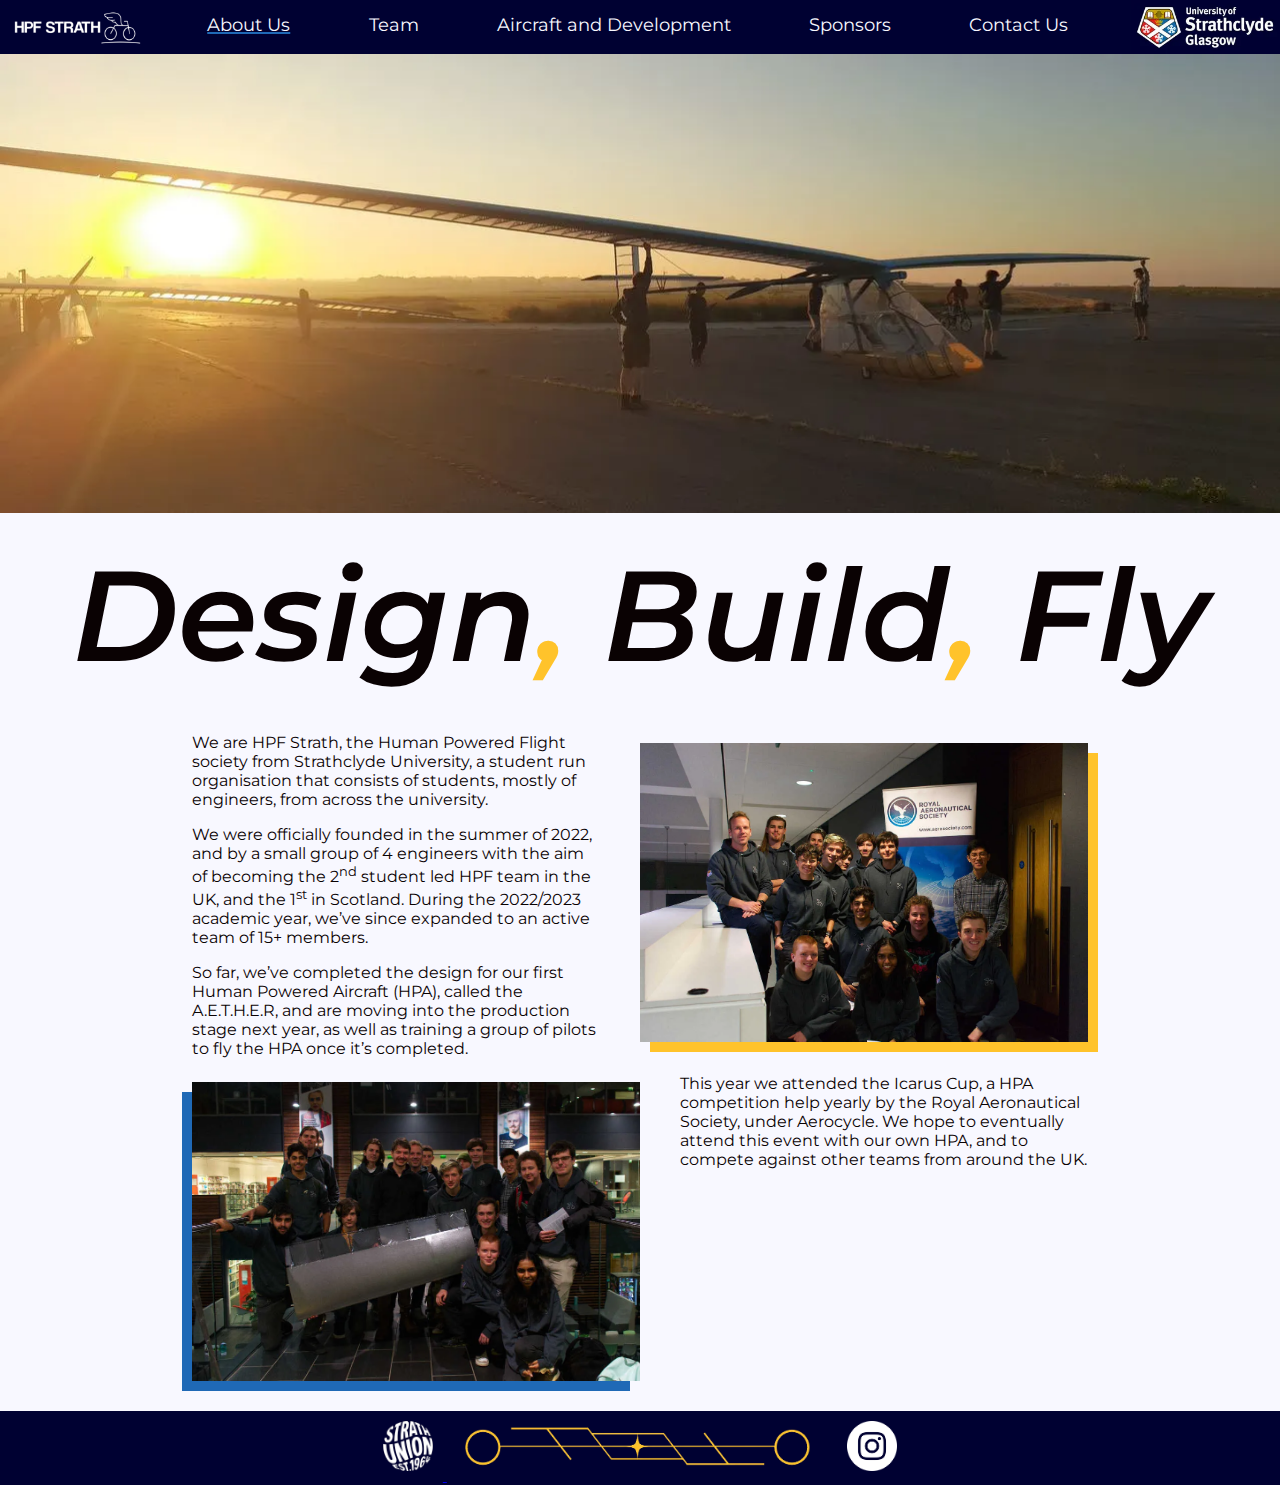
<file: index.htm>
<!DOCTYPE html>
<html>
	<head>
		<link rel="stylesheet" href="style.css">
		<link rel="stylesheet" href="https://use.fontawesome.com/releases/v5.2.0/css/all.css" integrity="sha384-hWVjflwFxL6sNzntih27bfxkr27PmbbK/iSvJ+a4+0owXq79v+lsFkW54bOGbiDQ" crossorigin="anonymous">
		<link rel="stylesheet" href="https://fonts.googleapis.com/css?family=Montserrat:400,600">
	</head>
	<body>
		<div id="navbar" class="navbar">
			<img id="hpf-logo" src="img/hpf.webp">
			<a class="active" href="index.htm">About Us</a>
			<a class="inactive" href="team.htm">Team</a>
			<a class="inactive" href="aircraft.htm">Aircraft and Development</a>
			<a class="inactive" href="sponsors.htm">Sponsors</a>
			<a class="inactive" href="contact.htm">Contact Us</a>
			<img id="strath-logo" src="img/strath.webp">
			<a href="javascript:void(0);" class="icon" onclick="burger_menu()"><i class="fa fa-bars"></i></a>
		</div>
		<img class="banner" src="img/banner.webp">
		<h1> Design<span class="yellow">,</span> Build<span class="yellow">,</span> Fly </h1>
		<div class="text">
			<img class="right yellow-shadow" src="img/team.webp">
			<p> We are HPF Strath, the Human Powered Flight society from Strathclyde University, a student run organisation that consists of students, mostly of engineers, from across the university. </p>
			<p> We were officially founded in the summer of 2022, and by a small group of 4 engineers with the aim of becoming the 2<sup>nd</sup> student led HPF team in the UK, and the 1<sup>st</sup> in Scotland. During the 2022/2023 academic year, we’ve since expanded to an active team of 15+ members. </p>
			<img class="left blue-shadow" src="img/team2.webp">
			<p> So far, we’ve completed the design for our first Human Powered Aircraft (HPA), called the A.E.T.H.E.R, and are moving into the production stage next year, as well as training a group of pilots to fly the HPA once it’s completed. </p>
			<p> This year we attended the Icarus Cup, a HPA competition help yearly by the Royal Aeronautical Society, under Aerocycle. We hope to eventually attend this event with our own HPA, and to compete against other teams from around the UK. </p>
		</div>
		<div class="footer">
			<a href="https://www.strathunion.com/groups/find-a-society/society/hpfstrath">
				<img class=footer-image src="img/union.webp">
			</a>
			<img class=footer-image src="img/bar.webp">
			<a href="https://www.instagram.com/hpfstrath/">
				<img class=footer-image src="img/insta.webp">
			</a>
		</div>

	</body>
	<script src="scripts.js"></script>
</html>
</file>
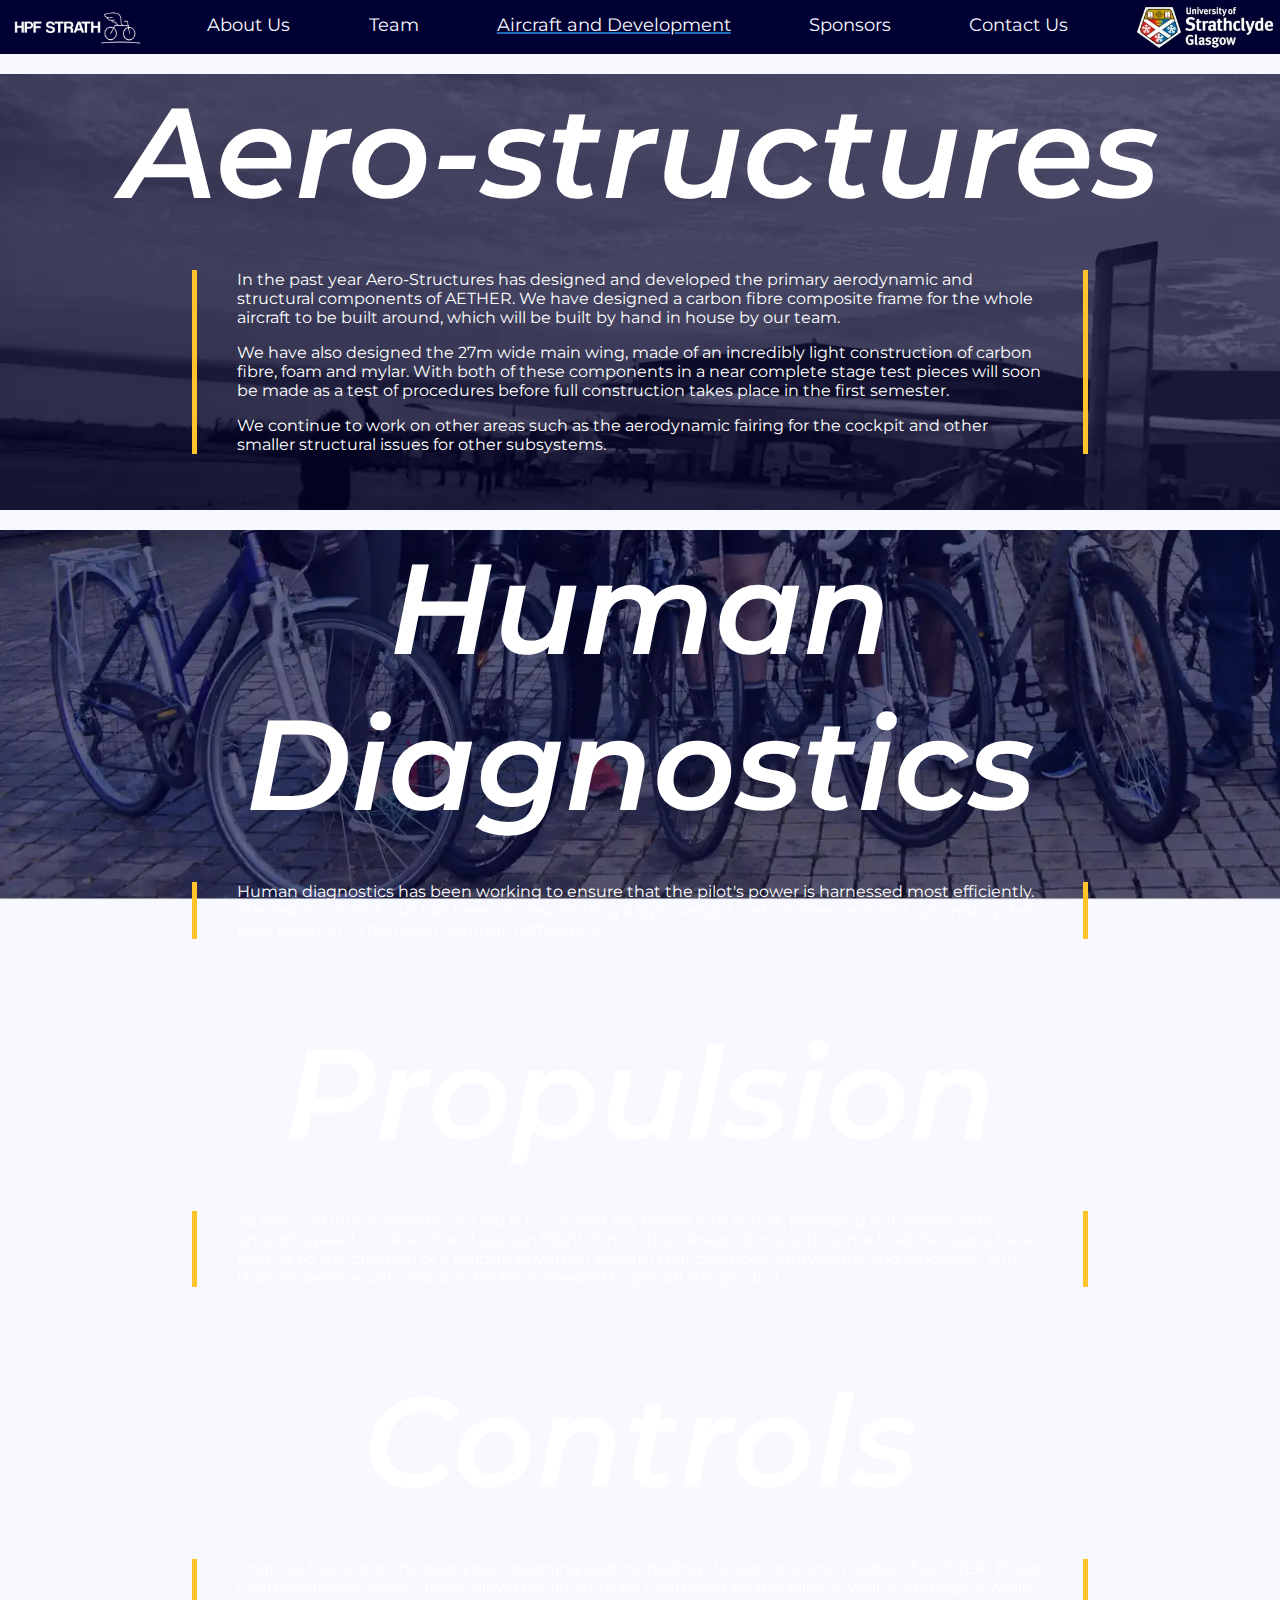
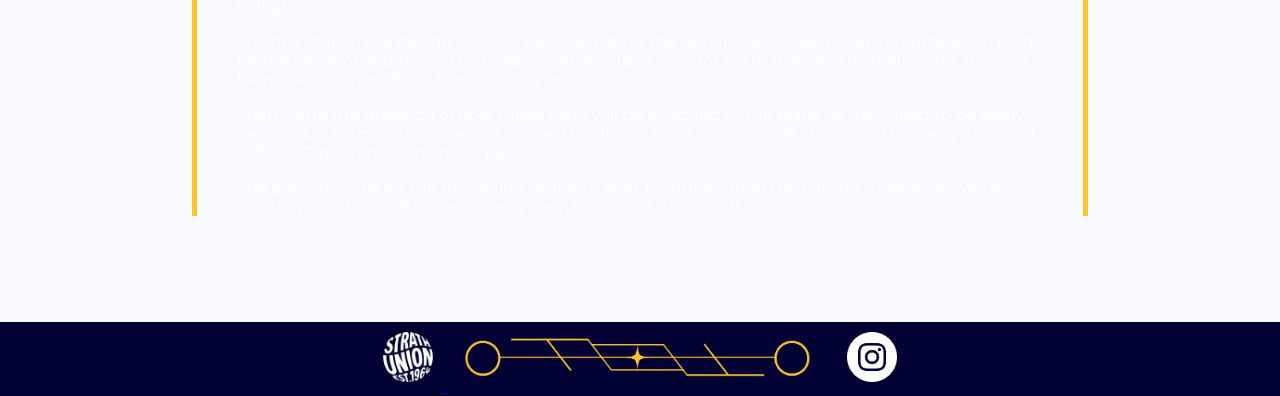
<file: aircraft.htm>
<!DOCTYPE html>
<html>
	<head>
		<link rel="stylesheet" href="style.css">
		<link rel="stylesheet" href="https://use.fontawesome.com/releases/v5.2.0/css/all.css" integrity="sha384-hWVjflwFxL6sNzntih27bfxkr27PmbbK/iSvJ+a4+0owXq79v+lsFkW54bOGbiDQ" crossorigin="anonymous">
		<link rel="stylesheet" href="https://fonts.googleapis.com/css?family=Montserrat:400,600">
	</head>
	<body>
		<div id="navbar" class="navbar">
			<img id="hpf-logo" src="img/hpf.webp">
			<a class="inactive" href="index.htm">About Us</a>
			<a class="inactive" href="team.htm">Team</a>
			<a class="active" href="aircraft.htm">Aircraft and Development</a>
			<a class="inactive" href="sponsors.htm">Sponsors</a>
			<a class="inactive" href="contact.htm">Contact Us</a>
			<img id="strath-logo" src="img/strath.webp">
			<a href="javascript:void(0);" class="icon" onclick="burger_menu()"><i class="fa fa-bars"></i></a>
		</div>
		<div class="bgimage white-text" style="background-image: url('img/aero-structures.webp');">
			<h1> Aero-structures </h1>
			<div class="text yellow-sides">
				<p>In the past year Aero-Structures has designed and developed the primary aerodynamic and structural components of AETHER. We have designed a carbon fibre composite frame for the whole aircraft to be built around, which will be built by hand in house by our team.</p>
				<p>We have also designed the 27m wide main wing, made of an incredibly light construction of carbon fibre, foam and mylar. With both of these components in a near complete stage test pieces will soon be made as a test of procedures before full construction takes place in the first semester.</p>
				<p>We continue to work on other areas such as the aerodynamic fairing for the cockpit and other smaller structural issues for other subsystems.</p>
			</div>
		</div>
		<div class="bgimage white-text" style="background-image: url('img/diagnostics.webp');">
			<h1> Human Diagnostics </h1>
			<div class="text yellow-sides">
				<p> Human diagnostics has been working to ensure that the pilot's power is harnessed most efficiently. The team's main focus has been on researching a light weight carbon fibre seat and optimising the pilot position to harness maximum efficiency. </p>
			</div>
		</div>
		<div class="bgimage white-text" style="background-image: url('img/propulsion.webp');">
			<h1> Propulsion </h1>
			<div class="text yellow-sides">
				<p> As the control subsystem, our job is to convert leg power into thrust, providing our aircraft with enough speed to take off and sustain flight. Innovative design along with some bold decisions have lead us to the creation of a unique drivetrain system that balances lightweight and efficiency, and that we believe will produce the force needed to get  off the ground. </p>
			</div>
		</div>
		<div class="bgimage white-text" style="background-image: url('img/controls.webp');">
			<h1> Controls </h1>
			<div class="text yellow-sides">
				<p> Controls has spent the past year designing and modelling the elevator and rudder of AETHER. These control surfaces have 2 roles, allow the aircaft to be controlled by the pilot as well as stabilize it while in flight. </p>
				<p> The first step in the design process was calculating the dimensions of each control surface. 2m long for the elevator and 1m for the rudder, with a cord of .25m for both. Just like the main wing, they will be made of carbon fiber, foam and mylar. </p>
				<p>Then came the question of how these parts will be attached to the plane as they need to be easily detachable for maintenance and rotate. The design involves as simple clamp and hinge system and will be 3D printed for the most part. </p>
				<p> The primary focus for the upcoming year is to start manufacturing the control surfaces as well as working on a transmitter-receiver system to control the aircraft. </p>
			</div>
		</div>
		<div class="footer">
			<a href="https://www.strathunion.com/groups/find-a-society/society/hpfstrath">
				<img class=footer-image src="img/union.webp">
			</a>
			<img class=footer-image src="img/bar.webp">
			<a href="https://www.instagram.com/hpfstrath/">
				<img class=footer-image src="img/insta.webp">
			</a>
		</div>

	</body>
	<script src="scripts.js"></script>
</html>
</file>
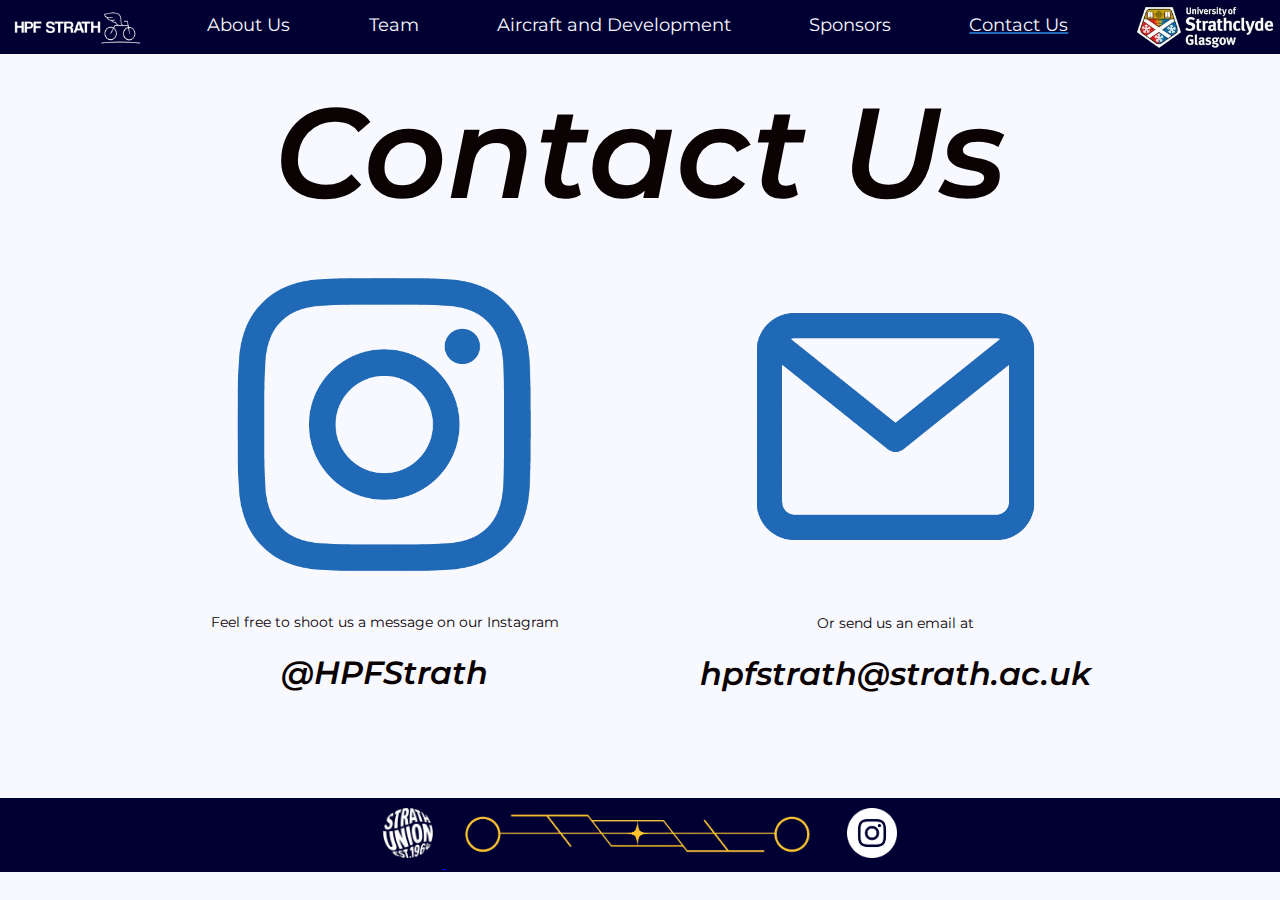
<file: contact.htm>
<!DOCTYPE html>
<html>
	<head>
		<link rel="stylesheet" href="style.css">
		<link rel="stylesheet" href="https://use.fontawesome.com/releases/v5.2.0/css/all.css" integrity="sha384-hWVjflwFxL6sNzntih27bfxkr27PmbbK/iSvJ+a4+0owXq79v+lsFkW54bOGbiDQ" crossorigin="anonymous">
		<link rel="stylesheet" href="https://fonts.googleapis.com/css?family=Montserrat:400,600">
	</head>
	<body>
		<div id="navbar" class="navbar">
			<img id="hpf-logo" src="img/hpf.webp">
			<a class="inactive" href="index.htm">About Us</a>
			<a class="inactive" href="team.htm">Team</a>
			<a class="inactive" href="aircraft.htm">Aircraft and Development</a>
			<a class="inactive" href="sponsors.htm">Sponsors</a>
			<a class="active" href="contact.htm">Contact Us</a>
			<img id="strath-logo" src="img/strath.webp">
			<a href="javascript:void(0);" class="icon" onclick="burger_menu()"><i class="fa fa-bars"></i></a>
		</div>
		<h1> Contact Us </h1>
		<table class=side-by-side>
			<tr>
				<td class=responsive-td>
					<table class=inner>
						<tr>
							<th>
								<a class=contact-logo href="https://instagram.com/hpfstrath">
									<img class=fill src="img/insta2.webp">
								</a>
							</th>
						</tr>
						<tr>
							<td>
								<big>Feel free to shoot us a message on our Instagram</big>
							</td>
						</tr>
						<tr>
							<th class=big-th>
								@HPFStrath
							</th>
						</tr>

					</table>
				</td>
				<td class=responsive-td>
					<table class=inner>
						<tr>
							<th>
								<a class=contact-logo href="mailto:hpfstrath@strath.ac.uk">
									<img class=fill src="img/email.webp">
								</a>
							</th>
						</tr>
						<tr>
							<td>
								<big>Or send us an email at</big>
							</td>
						</tr>
						<tr>
							<th class=big-th>
								hpfstrath@strath.ac.uk
							</th>
						</tr>
					</table>
				</td>
			</tr>

		</table>
		<div class="footer">
			<a href="https://www.strathunion.com/groups/find-a-society/society/hpfstrath">
				<img class=footer-image src="img/union.webp">
			</a>
			<img class=footer-image src="img/bar.webp">
			<a href="https://www.instagram.com/hpfstrath/">
				<img class=footer-image src="img/insta.webp">
			</a>
		</div>

	</body>
	<script src="scripts.js"></script>
</html>
</file>
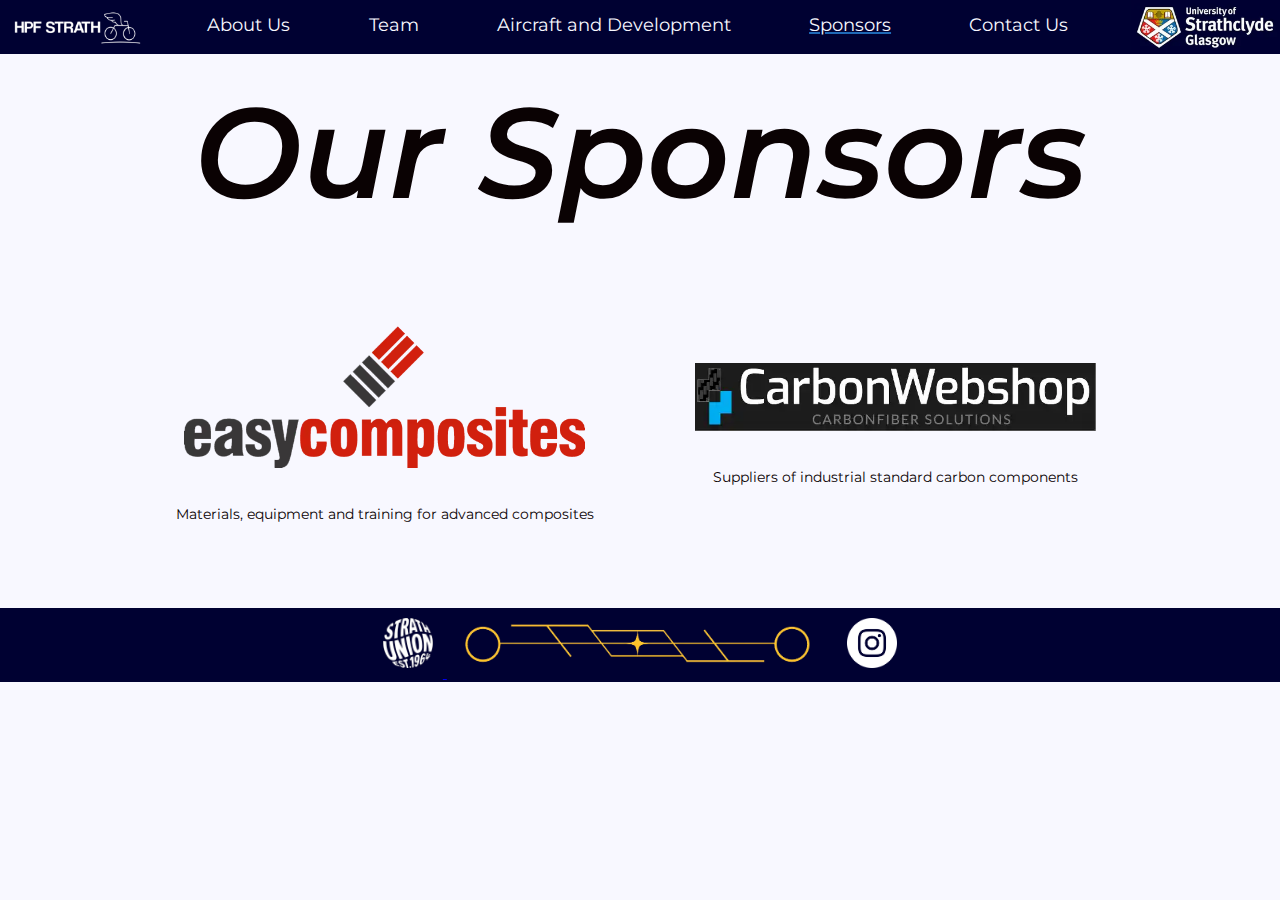
<file: sponsors.htm>
<!DOCTYPE html>
<html>
	<head>
		<link rel="stylesheet" href="style.css">
		<link rel="stylesheet" href="https://use.fontawesome.com/releases/v5.2.0/css/all.css" integrity="sha384-hWVjflwFxL6sNzntih27bfxkr27PmbbK/iSvJ+a4+0owXq79v+lsFkW54bOGbiDQ" crossorigin="anonymous">
		<link rel="stylesheet" href="https://fonts.googleapis.com/css?family=Montserrat:400,600">
	</head>
	<body>
		<div id="navbar" class="navbar">
			<img id="hpf-logo" src="img/hpf.webp">
			<a class="inactive" href="index.htm">About Us</a>
			<a class="inactive" href="team.htm">Team</a>
			<a class="inactive" href="aircraft.htm">Aircraft and Development</a>
			<a class="active" href="sponsors.htm">Sponsors</a>
			<a class="inactive" href="contact.htm">Contact Us</a>
			<img id="strath-logo" src="img/strath.webp">
			<a href="javascript:void(0);" class="icon" onclick="burger_menu()"><i class="fa fa-bars"></i></a>
		</div>
		<h1> Our Sponsors </h1>
		<table class=side-by-side>
			<tr>
				<td class=responsive-td>
					<table class=inner>
						<tr>
							<th>
								<a class=sponsor-logo href="">
									<img class=fill src="img/easycomposites.webp">
								</a>
							</th>
						</tr>
						<tr>
							<td>
								<big>Materials, equipment and training for advanced composites</big>
							</td>
						</tr>
					</table>
				</td>
				<td class=responsive-td>
					<table class=inner>
						<tr>
							<th>
								<a class=sponsor-logo href="">
									<img class=fill src="img/carbonwebshop.webp">
								</a>
							</th>
						</tr>
						<tr>
							<td>
								<big>Suppliers of industrial standard carbon components</big>
							</td>
						</tr>
					</table>
				</td>
			</tr>

		</table>
		<div class="footer">
			<a href="https://www.strathunion.com/groups/find-a-society/society/hpfstrath">
				<img class=footer-image src="img/union.webp">
			</a>
			<img class=footer-image src="img/bar.webp">
			<a href="https://www.instagram.com/hpfstrath/">
				<img class=footer-image src="img/insta.webp">
			</a>
		</div>

	</body>
	<script src="scripts.js"></script>
</html>
</file>
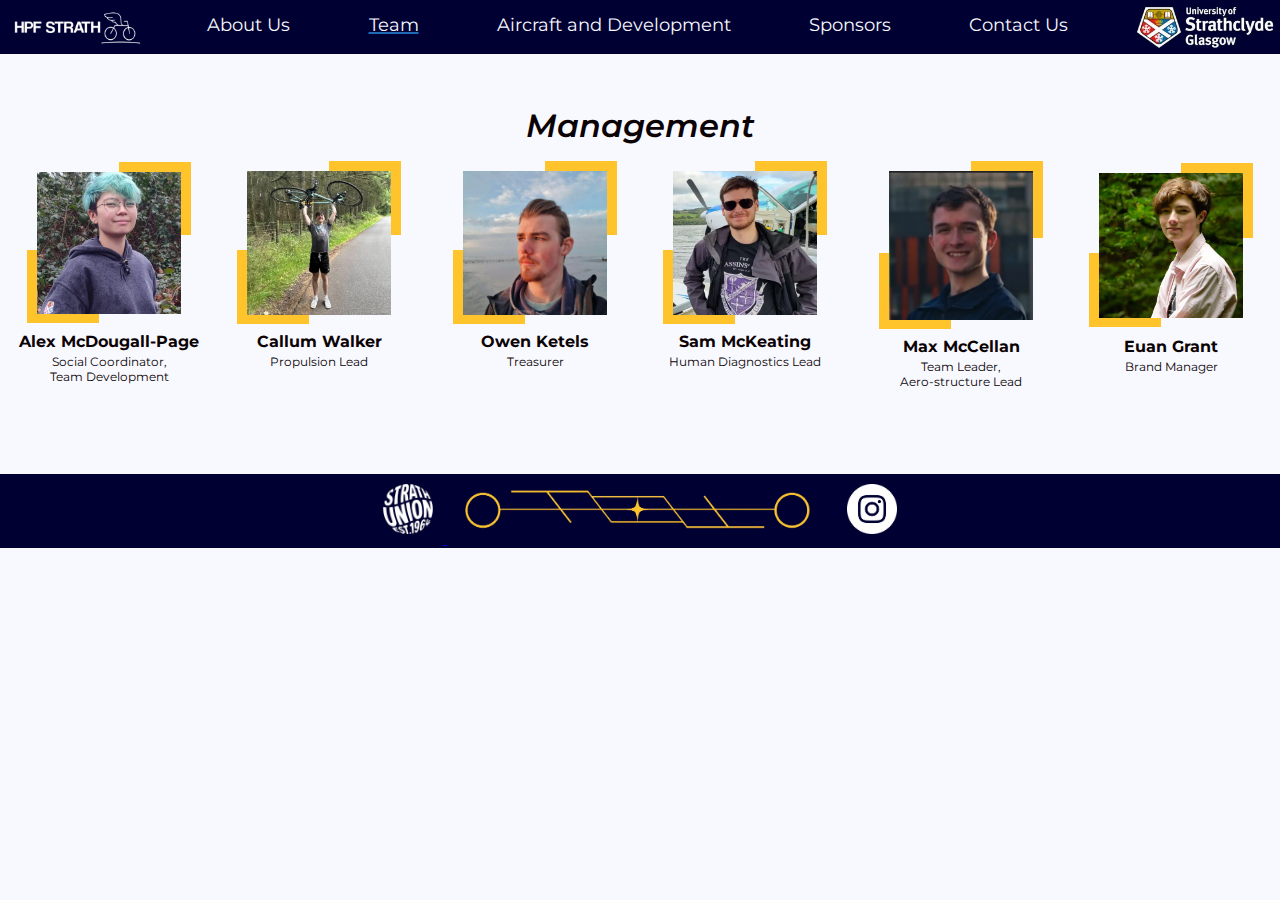
<file: team.htm>
<!DOCTYPE html>
<html>
	<head>
		<link rel="stylesheet" href="style.css">
		<link rel="stylesheet" href="https://use.fontawesome.com/releases/v5.2.0/css/all.css" integrity="sha384-hWVjflwFxL6sNzntih27bfxkr27PmbbK/iSvJ+a4+0owXq79v+lsFkW54bOGbiDQ" crossorigin="anonymous">
		<link rel="stylesheet" href="https://fonts.googleapis.com/css?family=Montserrat:400,600">
	</head>
	<body>
		<div id="navbar" class="navbar">
			<img id="hpf-logo" src="img/hpf.webp">
			<a class="inactive" href="index.htm">About Us</a>
			<a class="active" href="team.htm">Team</a>
			<a class="inactive" href="aircraft.htm">Aircraft and Development</a>
			<a class="inactive" href="sponsors.htm">Sponsors</a>
			<a class="inactive" href="contact.htm">Contact Us</a>
			<img id="strath-logo" src="img/strath.webp">
			<a href="javascript:void(0);" class="icon" onclick="burger_menu()"><i class="fa fa-bars"></i></a>
		</div>
		<table class=outer>
			<tr>
				<th colspan=3 class=big-th> Management </th>
			</tr>
			<tr>
				<td class=responsive-td>
					<table class="inner">
						<tr>
							<th>
								<div class="member-container yellow-halfbox">
									<a href="">
										<img class=fill src="img/headshot_alex_mp.webp">
									</a>
									</a>
								</div>
							</th>
							<th>
								<div class="member-container yellow-halfbox">
									<a href="">
										<img class=fill src="img/Callum.webp">
									</a>
								</div>
							</th>
						</tr>
						<tr>
							<th class=small-th> Alex McDougall-Page </th>
							<th class=small-th> Callum Walker </th>
						</tr>
						<tr>
							<td> Social Coordinator, <br> Team Development </td>
							<td> Propulsion Lead </td>
						</tr>
					</table>
				</td>
				<td class=responsive-td>
					<table class="inner">
						<tr>
							<th>
								<div class="member-container yellow-halfbox">
									<a href="">
										<img class=fill src="img/owen.webp">
									</a>
								</div>
							</th>
							<th>
								<div class="member-container yellow-halfbox">
									<a href="">
										<img class=fill src="img/sam.webp">
									</a>
								</div>
							</th>
						</tr>
						<tr>
							<th class=small-th> Owen Ketels </th>
							<th class=small-th> Sam McKeating </th>
						</tr>
						<tr>
							<td> Treasurer </td>
							<td> Human Diagnostics Lead </td>
						</tr>
					</table>
				</td>
				<td class=responsive-td>
					<table class="inner">
						<tr>
							<th>
								<div class="member-container yellow-halfbox">
									<a href="">
										<img class=fill src="img/maxwell.webp">
									</a>
								</div>
							</th>
							<th>
								<div class="member-container yellow-halfbox">
									<a href="">
										<img class=fill src="img/euan.webp">
									</a>
								</div>
							</th>
						</tr>
						<tr>
							<th class=small-th> Max McCellan </th>
							<th class=small-th> Euan Grant </th>
						</tr>
						<tr>
							<td> Team Leader, <br> Aero-structure Lead </td>
							<td> Brand Manager </td>
						</tr>
					</table>
				</td>
			</tr>
			<!--
			<tr>
				<td class=responsive-td>
					<table class="narrow inner">
						<tr>
							<th colspan=2 class=big-th> Propulsion </th>
						</tr>
						<tr>
							<td>
								<div class="member-container blue-halfbox">
									<a href="https://en.wikipedia.org/wiki/Firefly_(TV_series)">
										<img class=fill src="img/firefly-bluray.webp">
									</a>
								</div>
							</td>
							<td>
								<div class="member-container blue-halfbox">
									<a href="https://en.wikipedia.org/wiki/Firefly_(TV_series)">
										<img class=fill src="img/firefly-bluray.webp">
									</a>
								</div>
							</td>
						</tr>
						<tr>
							<th class=small-th> Firefly DVD </th>
							<th class=small-th> Firefly DVD </th>
						</tr>
					</table>
				</td>
				<td class=responsive-td>
					<table class="narrow inner">
						<tr>
							<th colspan=2 class=big-th> Aerodynamics </th>
						</tr>
						<tr>
							<td>
								<div class="member-container blue-halfbox">
									<a href="https://en.wikipedia.org/wiki/Firefly_(TV_series)">
										<img class=fill src="img/firefly-bluray.webp">
									</a>
								</div>
							</td>
							<td>
								<div class="member-container blue-halfbox">
									<a href="https://en.wikipedia.org/wiki/Firefly_(TV_series)">
										<img class=fill src="img/firefly-bluray.webp">
									</a>
								</div>
							</td>
						</tr>
						<tr>
							<th class=small-th> Firefly DVD </th>
							<th class=small-th> Firefly DVD </th>
						</tr>
					</table>
				</td>
				<td class=responsive-td>
					<table class="narrow inner">
						<tr>
							<th colspan=2 class=big-th> Controls </th>
						</tr>
						<tr>
							<td>
								<div class="member-container blue-halfbox">
									<a href="https://en.wikipedia.org/wiki/Firefly_(TV_series)">
										<img class=fill src="img/firefly-bluray.webp">
									</a>
								</div>
							</td>
							<td>
								<div class="member-container blue-halfbox">
									<a href="https://en.wikipedia.org/wiki/Firefly_(TV_series)">
										<img class=fill src="img/firefly-bluray.webp">
									</a>
								</div>
							</td>
						</tr>
						<tr>
							<th class=small-th> Firefly DVD </th>
							<th class=small-th> Firefly DVD </th>
						</tr>
					</table>
				</td>

			</tr>
			-->
		</table>
		<div class="footer">
			<a href="https://www.strathunion.com/groups/find-a-society/society/hpfstrath">
				<img class=footer-image src="img/union.webp">
			</a>
			<img class=footer-image src="img/bar.webp">
			<a href="https://www.instagram.com/hpfstrath/">
				<img class=footer-image src="img/insta.webp">
			</a>
		</div>


	</body>
	<script src="scripts.js"></script>
</html>
</file>
<file: style.css>
body {
	font-size: 16px;
	margin: 0 auto;
	width: 100%;
	font-family: 'Montserrat', sans-serif;
	font-weight: 400;
	color: #0a0203;
	background-color: #f8f8ff;
	overflow-x: hidden;
}

html {
  overflow-x: hidden;
}

.footer {
	margin-top: 50px;
	background-color: #000132;
	overflow: hidden;
	width: 100%;
	color: #f8f8ff;
	text-align: center;
}

.footer-image {
	height: 50px;
	padding: 10px;
}

h1 {
	font-weight: 600;
	font-style: italic;
	font-size: 10vw;
	text-align: center;
	margin-top: 20px;
	margin-bottom: 40px;
}

.yellow {
	color: #ffc32b;
}


.banner {
	width: 100%;
}

.text {
	margin-left: 15%;
	margin-right: 15%;
}

.navbar a.icon:hover, a.inactive:hover {
	background-color: #f8f8ff;
	color: #0a0203;
}

.navbar a.active {
	color: #f8f8ff;
	text-decoration-line: underline;
	text-decoration-color: #1f69b6;
	text-decoration-thickness: 2px;
	pointer-events: none;
	cursor: default;
}

@media (max-aspect-ratio: 1/1) {

	.navbar {
		white-space: nowrap;
		font-size: 45px;
		background-color: #000132;
		width: 100%;
		overflow: hidden;
  		position: relative;
		max-height: 91px;
		transition: max-height 1s;
	}

	.navbar.open {
		transition: max-height 1s;
		height: auto;
		max-height: 455px;
	}

	.navbar a {
		color: #f8f8ff;
		padding: 18px 18px;
		text-decoration: none;
		display: block;
		transition: all 1s ease-out
	}

	.navbar a.icon {
	  background: #000132;
	  display: block;
	  position: absolute;
	  top: 0;
	  right: 0;
	}

	#strath-logo {
		display: block;
		opacity: 0.0;
		right: 0;
		bottom: 0;
		position: absolute;
		padding: 0px;
		background-color: #000132;
		text-decoration: none;
		height: 91px;
		transition: opacity 1s;
	}

	#strath-logo.open {
		opacity: 1.0;
		transition: opacity 1s;
	}

	#hpf-logo {
		display: block;
		left: 10px;
		top: 0;
		position: absolute;
		padding: 0px;
		background-color: #000132;
		text-decoration: none;
		height: 91px;
	}

	.right {
		display: block;
  		margin-left: auto;
  		margin-right: auto;
		width: 90%;
		margin-top: 40px;
		margin-bottom: 40px;
	}

	.left {
		display: block;
  		margin-left: auto;
  		margin-right: auto;
		width: 90%;
		margin-top: 40px;
		margin-bottom: 40px;
	}

	.responsive-td {
		display: table-row;
	}

	.big-th {
		font-size: 60px;
	}

	.inner td {
		font-size: 18px;
		padding: 20px;
	}

	.small-th {
		font-size: 24px;
	}

	.inner {
		padding: 20px;
	}

}

.yellow-shadow {
	box-shadow: 10px 10px #ffc32b;
}

.blue-shadow {
	box-shadow: -10px 10px #1f69b6;
}

@media (min-aspect-ratio: 1/1) {

	.bgimage {
		background-attachment: fixed;
	}
	.navbar {
		white-space: nowrap;
		font-size: 18px;
		background-color: #000132;
		overflow: hidden;
		display: flex;
		justify-content: space-between;
		width: 100%;
		height: auto;
	}

	.navbar a {
		float: left;
		color: #f8f8ff;
		text-align: center;
		padding: 14px 16px;
		text-decoration: none;
		transition: all 500ms ease-out
	}

	.navbar img {
		display: block;
		float: left;
		padding: 0px;
		text-decoration: none;
		height: 54px;
	}

	#hpf-logo {
		padding-left: 10px;
	}

	.navbar a.icon {
	  display: none;
	}

	.right {
		float: right;
		width: 50%;
		margin: 10px 0px 30px 40px;
	}

	.left {
		float: left;
		width: 50%;
		margin: 10px 40px 30px 0px;
	}

	.outer {
		table-layout: fixed;
	}

	.side-by-side {
		table-layout: fixed;
	}

	.big-th {
		font-size: 32px;
	}

	.inner td {
		padding: 0px;
		font-size: 12px;
	}

	.small-th {
		font-size: 16px;
	}
}

.inner td {
	padding: 0px;
}

table {
	text-align: center;
}

.outer {
	width: 100%;
	margin: 30px auto;
}

.inner {
	table-layout: fixed;
	width: 100%;
	margin: auto;
	padding-bottom: 30px;
	padding-top: 0px;
}

.narrow {
	width: 80%;
}

.outer td {
	vertical-align: top;
}

.small-th {
	padding-top: 10px;
}

.member-container {
	width: 70%;
	margin: auto;
}

.yellow-halfbox {
	position: relative;
}

.yellow-halfbox:before {
	bottom:5px;
	content: "";
	position: absolute;
	margin:-10px;
	width:50%;
	height:50%;
	background-color:#ffc32b;
	z-index: -1;
	transition: all 1s ease-out
}

.yellow-halfbox:after {
	top:0px;
	right: 0px;
	content: "";
	position: absolute;
	margin:-10px;
	width:50%;
	height:50%;
	background-color:#ffc32b;
	z-index: -1;
	transition: all 1s ease-out
}

.yellow-halfbox:hover:after {
	width:100%;
	height:100%;
}

.yellow-halfbox:hover:before {
	width:100%;
	height:100%;
}

.blue-halfbox {
	position: relative;
}

.blue-halfbox:before {
	bottom:5px;
	content: "";
	position: absolute;
	margin:-10px;
	width:50%;
	height:50%;
	background-color:#1f69b6;
	z-index: -1;
	transition: all 1s ease-out
}

.blue-halfbox:after {
	top:0px;
	right: 0px;
	content: "";
	position: absolute;
	margin:-10px;
	width:50%;
	height:50%;
	background-color:#1f69b6;
	z-index: -1;
	transition: all 1s ease-out
}

.blue-halfbox:hover:after {
	width:100%;
	height:100%;
}

.blue-halfbox:hover:before {
	width:100%;
	height:100%;
}



.fill {
	width: 100%;
	height: auto;
	padding: 0;
}

.big-th {
	font-weight: 600;
	font-style: italic;
	text-align: center;
	padding: 20px;
}

.bgimage {
	background-repeat: no-repeat;
	background-size: cover;
	padding-bottom: 40px;
}

.white-text {
	color: #ffffff;
}

.yellow-sides {
	border-color: #ffc32b;
	border-style: none solid none solid;
	border-width: 5px;
	padding-left: 40px;
	padding-right: 40px;
}

.side-by-side {
	width: 80%;
	margin: 30px auto;
}

.contact-logo {
	float: left;
	padding-left: 20%;
	padding-right: 20%;
	padding-bottom: 30px;
	aspect-ratio: 1/1;
}

.sponsor-logo {
	float: left;
	padding-left: 10%;
	padding-right: 10%;
	padding-bottom: 30px;
	padding-top: 50px;
}
</file>
